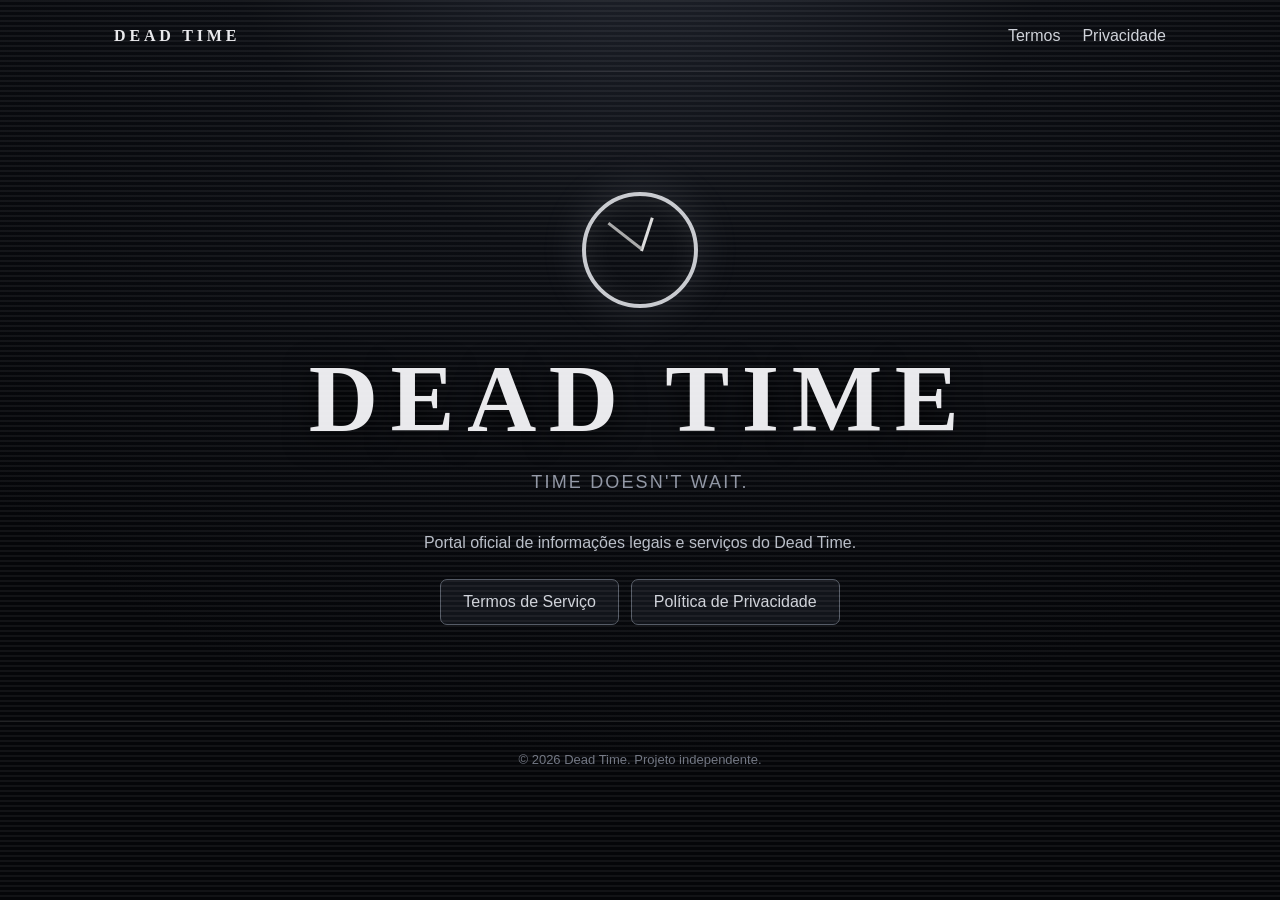
<file: index.html>
<!doctype html><html lang="pt-BR"><head><meta charset="utf-8"><meta name="viewport" content="width=device-width,initial-scale=1"><title>Dead Time</title><link rel="stylesheet" href="style.css"></head><body>
<nav><div class="brand">DEAD TIME</div><div class="links"><a href="terms/">Termos</a><a href="privacy/">Privacidade</a></div></nav>
<section class="hero"><div class="clock"></div><h1>DEAD TIME</h1><div class="tag">TIME DOESN'T WAIT.</div><p>Portal oficial de informações legais e serviços do Dead Time.</p><a class="btn" href="terms/">Termos de Serviço</a><a class="btn" href="privacy/">Política de Privacidade</a></section>
<footer>© 2026 Dead Time. Projeto independente.</footer></body></html>
</file>
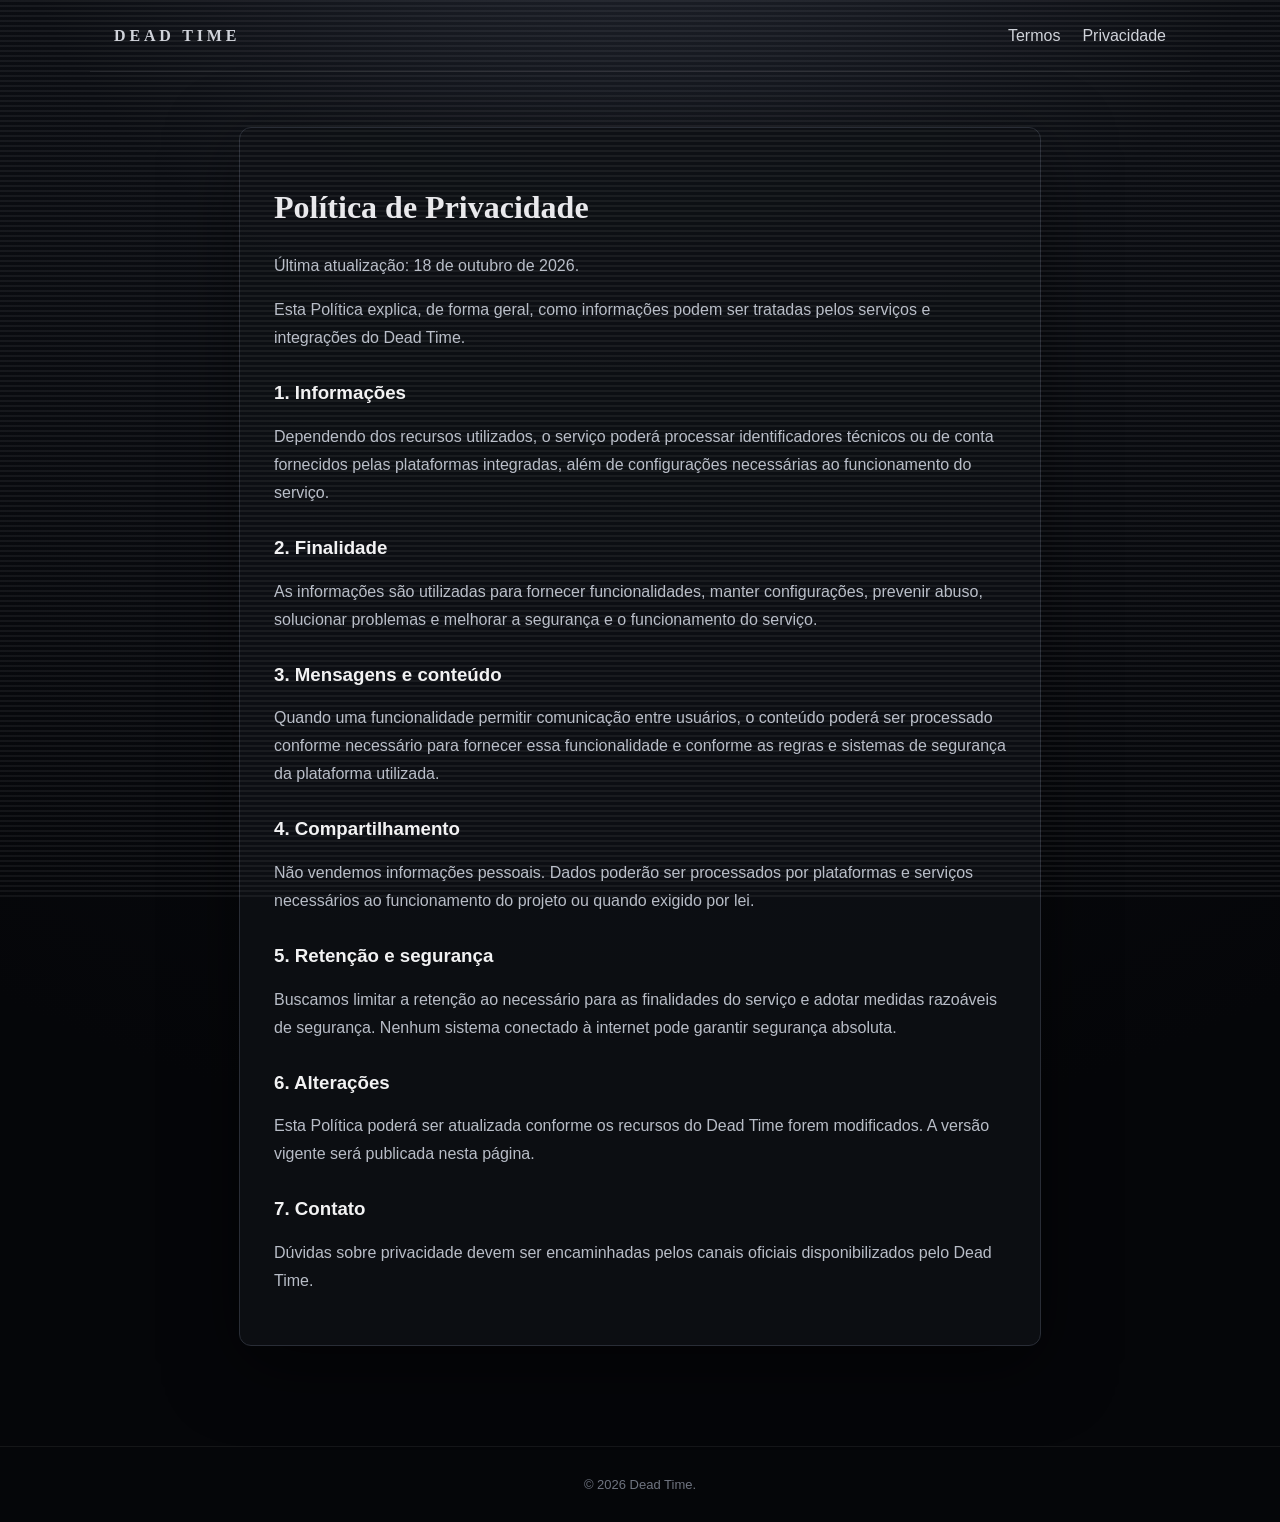
<file: privacy/index.html>
<!doctype html><html lang="pt-BR"><head><meta charset="utf-8"><meta name="viewport" content="width=device-width,initial-scale=1"><title>Política de Privacidade — Dead Time</title><link rel="stylesheet" href="../style.css"></head><body>
<nav><a class="brand" href="../">DEAD TIME</a><div class="links"><a href="../terms/">Termos</a><a href="../privacy/">Privacidade</a></div></nav><main class="page"><div class="card">
<h2>Política de Privacidade</h2><p>Última atualização: 18 de outubro de 2026.</p>
<p>Esta Política explica, de forma geral, como informações podem ser tratadas pelos serviços e integrações do Dead Time.</p>
<h3>1. Informações</h3><p>Dependendo dos recursos utilizados, o serviço poderá processar identificadores técnicos ou de conta fornecidos pelas plataformas integradas, além de configurações necessárias ao funcionamento do serviço.</p>
<h3>2. Finalidade</h3><p>As informações são utilizadas para fornecer funcionalidades, manter configurações, prevenir abuso, solucionar problemas e melhorar a segurança e o funcionamento do serviço.</p>
<h3>3. Mensagens e conteúdo</h3><p>Quando uma funcionalidade permitir comunicação entre usuários, o conteúdo poderá ser processado conforme necessário para fornecer essa funcionalidade e conforme as regras e sistemas de segurança da plataforma utilizada.</p>
<h3>4. Compartilhamento</h3><p>Não vendemos informações pessoais. Dados poderão ser processados por plataformas e serviços necessários ao funcionamento do projeto ou quando exigido por lei.</p>
<h3>5. Retenção e segurança</h3><p>Buscamos limitar a retenção ao necessário para as finalidades do serviço e adotar medidas razoáveis de segurança. Nenhum sistema conectado à internet pode garantir segurança absoluta.</p>
<h3>6. Alterações</h3><p>Esta Política poderá ser atualizada conforme os recursos do Dead Time forem modificados. A versão vigente será publicada nesta página.</p>
<h3>7. Contato</h3><p>Dúvidas sobre privacidade devem ser encaminhadas pelos canais oficiais disponibilizados pelo Dead Time.</p>
</div></main><footer>© 2026 Dead Time.</footer></body></html>
</file>
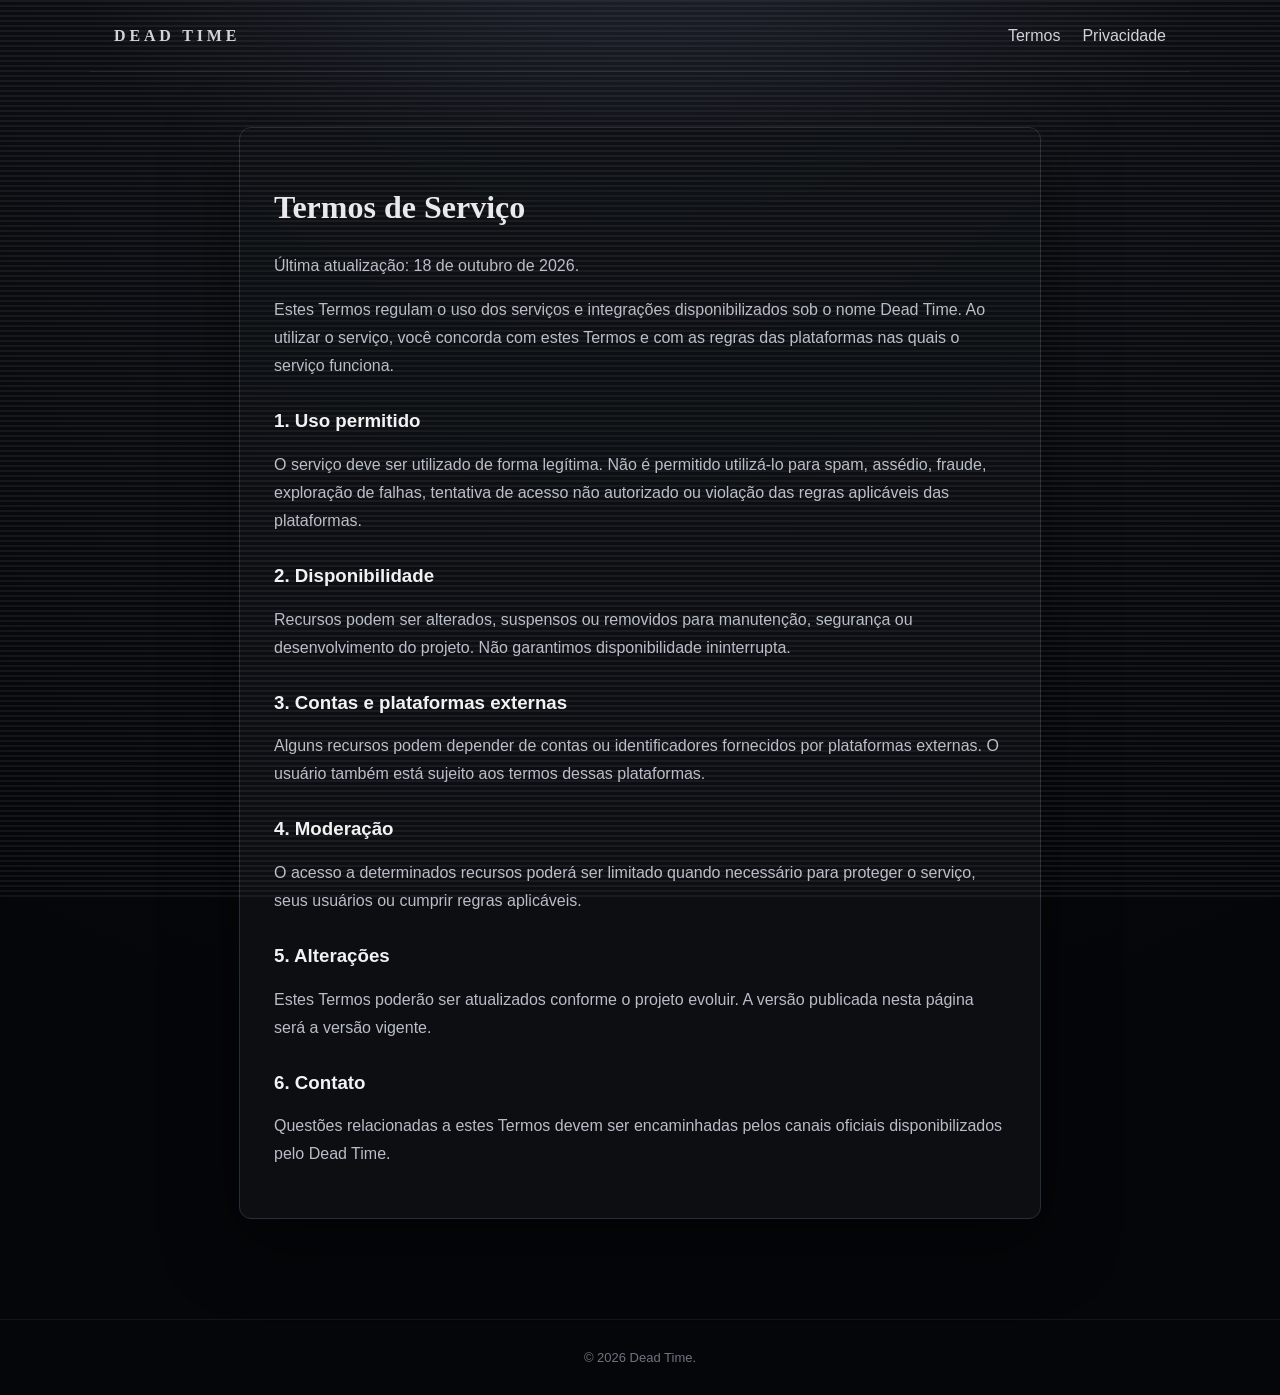
<file: terms/index.html>
<!doctype html><html lang="pt-BR"><head><meta charset="utf-8"><meta name="viewport" content="width=device-width,initial-scale=1"><title>Termos de Serviço — Dead Time</title><link rel="stylesheet" href="../style.css"></head><body>
<nav><a class="brand" href="../">DEAD TIME</a><div class="links"><a href="../terms/">Termos</a><a href="../privacy/">Privacidade</a></div></nav><main class="page"><div class="card">
<h2>Termos de Serviço</h2><p>Última atualização: 18 de outubro de 2026.</p>
<p>Estes Termos regulam o uso dos serviços e integrações disponibilizados sob o nome Dead Time. Ao utilizar o serviço, você concorda com estes Termos e com as regras das plataformas nas quais o serviço funciona.</p>
<h3>1. Uso permitido</h3><p>O serviço deve ser utilizado de forma legítima. Não é permitido utilizá-lo para spam, assédio, fraude, exploração de falhas, tentativa de acesso não autorizado ou violação das regras aplicáveis das plataformas.</p>
<h3>2. Disponibilidade</h3><p>Recursos podem ser alterados, suspensos ou removidos para manutenção, segurança ou desenvolvimento do projeto. Não garantimos disponibilidade ininterrupta.</p>
<h3>3. Contas e plataformas externas</h3><p>Alguns recursos podem depender de contas ou identificadores fornecidos por plataformas externas. O usuário também está sujeito aos termos dessas plataformas.</p>
<h3>4. Moderação</h3><p>O acesso a determinados recursos poderá ser limitado quando necessário para proteger o serviço, seus usuários ou cumprir regras aplicáveis.</p>
<h3>5. Alterações</h3><p>Estes Termos poderão ser atualizados conforme o projeto evoluir. A versão publicada nesta página será a versão vigente.</p>
<h3>6. Contato</h3><p>Questões relacionadas a estes Termos devem ser encaminhadas pelos canais oficiais disponibilizados pelo Dead Time.</p>
</div></main><footer>© 2026 Dead Time.</footer></body></html>
</file>
<file: style.css>
:root{--bg:#07080b;--panel:#0e1015;--line:#292d36;--text:#e9e9ec;--muted:#8f95a3;--accent:#b9bec8}
*{box-sizing:border-box}html{scroll-behavior:smooth}body{margin:0;background:radial-gradient(circle at 50% -20%,#252933 0,#0b0d12 35%,#050609 75%);color:var(--text);font-family:Inter,Segoe UI,Arial,sans-serif;min-height:100vh}
body:before{content:"";position:fixed;inset:0;pointer-events:none;opacity:.11;background-image:repeating-linear-gradient(0deg,transparent 0 3px,#fff 4px,transparent 5px)}
nav{height:72px;display:flex;align-items:center;justify-content:space-between;max-width:1100px;margin:auto;padding:0 24px;border-bottom:1px solid #ffffff10}
.brand{font-family:Georgia,serif;letter-spacing:.24em;font-weight:700}.links{display:flex;gap:22px}.links a,a{color:#cfd2d9;text-decoration:none}.links a:hover,a:hover{color:#fff}
.hero{max-width:950px;margin:0 auto;padding:120px 24px 90px;text-align:center}.clock{width:116px;height:116px;border:4px solid #c9cbd0;border-radius:50%;margin:0 auto 35px;position:relative;box-shadow:0 0 45px #cbd2e322,inset 0 0 30px #ffffff12}
.clock:before{content:"";position:absolute;width:3px;height:35px;background:#ddd;left:54px;top:20px;transform-origin:bottom;transform:rotate(18deg)}.clock:after{content:"";position:absolute;width:3px;height:42px;background:#aaa;left:54px;top:53px;transform-origin:top;transform:rotate(128deg)}
h1{font-family:Georgia,serif;font-size:clamp(48px,9vw,96px);margin:0;letter-spacing:.13em;text-shadow:0 5px 30px #000}.tag{color:var(--muted);font-size:18px;letter-spacing:.12em;margin:18px 0 36px}.btn{display:inline-block;border:1px solid #555b66;background:#11141a;padding:13px 22px;border-radius:7px;margin:6px}.btn:hover{background:#191d25}
main.page{max-width:850px;margin:55px auto 100px;padding:0 24px}.card{background:#0d0f14dd;border:1px solid var(--line);border-radius:12px;padding:34px;box-shadow:0 20px 70px #0008}h2{font-family:Georgia,serif;font-size:32px}h3{margin-top:30px;color:#f2f2f3}p,li{line-height:1.75;color:#b8bdc7}footer{border-top:1px solid #ffffff10;color:#6f7480;text-align:center;padding:30px 20px;font-size:13px}
@media(max-width:650px){.links{gap:10px;font-size:13px}.brand{font-size:13px}.hero{padding-top:85px}.card{padding:22px}}
</file>
